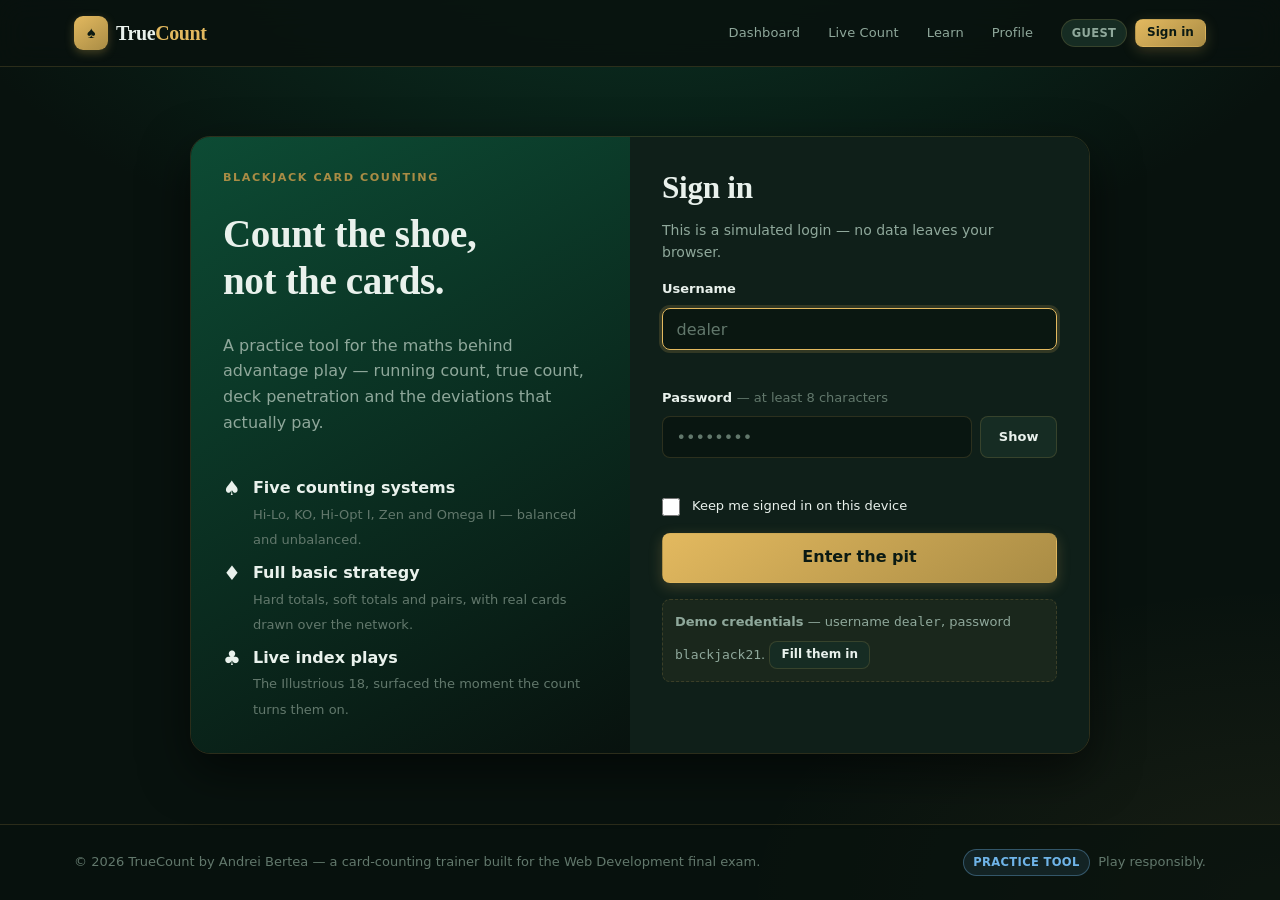
<file: WebDev_exam_Sep26/index.html>
<!DOCTYPE html>
<html lang="en">
<head>
  <meta charset="UTF-8">
  <meta name="viewport" content="width=device-width, initial-scale=1.0">

  <title>Dashboard · TrueCount</title>

  <meta name="description" content="Your TrueCount dashboard: cards counted, sessions saved, peak true count and the shoe you left in progress.">
  <meta name="keywords" content="blackjack dashboard, card counting practice, running count, true count, hi-lo">
  <meta name="author" content="Andrei Bertea">
  <meta name="theme-color" content="#08120e">
  <link rel="canonical" href="index.html">

  <meta property="og:type" content="website">
  <meta property="og:title" content="TrueCount — Blackjack Card Counting Trainer">
  <meta property="og:description" content="Track a live running and true count across five counting systems, and learn the index plays that matter.">

  <link rel="icon" href="data:image/svg+xml,<svg xmlns='http://www.w3.org/2000/svg' viewBox='0 0 32 32'><rect width='32' height='32' rx='7' fill='%23e3b95f'/><text x='16' y='24' font-size='22' text-anchor='middle' fill='%230b1a13'>♠</text></svg>">
  <link rel="stylesheet" href="css/style.css">
</head>

<body>
  <a class="skip-link" href="#main">Skip to content</a>

  <header class="site-header" data-site-header></header>

  <main class="page" id="main">
    <div class="container stack stack--wide">

      <!-- Hero -->
      <section class="hero">
        <div class="hero__body">
          <p class="section-label">Dashboard</p>
          <h1 id="greeting">Welcome back</h1>
          <p class="lede" id="greeting-sub">Pick up where you left off, or start something new.</p>
          <div class="row row--tight" style="margin-top:1.5rem">
            <a class="btn btn--primary btn--lg" href="counter.html">Open the live count</a>
            <a class="btn btn--lg" href="learn.html">Systems &amp; strategy</a>
          </div>
        </div>

        <aside class="hero__aside">
          <div class="card" style="background:rgba(8,18,14,.45)">
            <p class="section-label">Shoe in progress</p>
            <div id="shoe-status">
              <p class="muted" style="font-size:.875rem">No shoe open.</p>
            </div>
          </div>
        </aside>
      </section>

      <!-- Stats -->
      <section aria-labelledby="stats-heading">
        <h2 id="stats-heading">Your numbers</h2>
        <div class="stat-row" id="stat-row"></div>
      </section>

      <!-- Counting systems -->
      <section class="card" aria-labelledby="systems-heading">
        <div class="card__header">
          <h2 class="card__title" id="systems-heading">Counting systems</h2>
          <a class="btn btn--sm btn--ghost" href="learn.html">Compare all</a>
        </div>
        <ul class="list" id="systems-list"></ul>
      </section>

      <!-- Activity feed -->
      <section class="card" aria-labelledby="activity-heading">
        <div class="card__header">
          <h2 class="card__title" id="activity-heading">Recent activity</h2>
          <button class="btn btn--sm btn--danger" type="button" id="clear-activity">Clear all</button>
        </div>

        <div class="chip-row" id="activity-filters" role="group" aria-label="Filter activity">
          <button class="chip" type="button" data-filter="all" aria-pressed="true">All</button>
          <button class="chip" type="button" data-filter="counter" aria-pressed="false">Counting</button>
          <button class="chip" type="button" data-filter="profile" aria-pressed="false">Profile</button>
          <button class="chip" type="button" data-filter="auth" aria-pressed="false">Account</button>
        </div>

        <ul class="list scroll-y" id="activity-list" style="margin-top:1rem" aria-live="polite"></ul>
      </section>

    </div>
  </main>

  <footer class="site-footer" data-site-footer></footer>

  <div class="toast-stack" role="status" aria-live="polite"></div>

  <script src="js/app.js"></script>
  <script src="js/dashboard.js"></script>
</body>
</html>
</file>
<file: WebDev_exam_Sep26/css/style.css>
/* ==========================================================================
   TrueCount — Blackjack Card Counting Trainer
   Single stylesheet: design tokens, layout (Flexbox), components, animations,
   and responsive media queries.
   ========================================================================== */

/* --------------------------------------------------------------------------
   1. Design tokens
   -------------------------------------------------------------------------- */
:root {
  /* Colour scheme — casino felt green with a warm gold accent */
  --bg:            #08120e;
  --surface:       #0f1f19;
  --surface-2:     #162c23;
  --surface-3:     #1e3a2e;
  --felt:          #0d5138;
  --felt-light:    #146b4a;
  --gold:          #e3b95f;
  --gold-dim:      #a98c45;
  --text:          #e9f1ec;
  --text-muted:    #8fa89b;
  --text-faint:    #62786c;
  --positive:      #57d98a;
  --negative:      #f0767b;
  --warning:       #f2c14e;
  --info:          #6fb4e8;
  --border:        rgba(227, 185, 95, 0.16);
  --border-strong: rgba(227, 185, 95, 0.34);

  /* Typography */
  --font-display: "Iowan Old Style", "Palatino Linotype", Palatino, Georgia, "Times New Roman", serif;
  --font-body: system-ui, -apple-system, "Segoe UI", Roboto, "Helvetica Neue", Arial, sans-serif;
  --font-mono: "SFMono-Regular", "Cascadia Mono", Consolas, "Liberation Mono", Menlo, monospace;

  --step--1: 0.8125rem;
  --step-0:  1rem;
  --step-1:  1.25rem;
  --step-2:  1.5625rem;
  --step-3:  1.9531rem;
  --step-4:  2.4414rem;

  /* Spacing scale */
  --sp-1: 0.25rem;
  --sp-2: 0.5rem;
  --sp-3: 0.75rem;
  --sp-4: 1rem;
  --sp-5: 1.5rem;
  --sp-6: 2rem;
  --sp-7: 3rem;

  --radius:    12px;
  --radius-sm: 8px;
  --radius-lg: 20px;

  --shadow:    0 6px 24px rgba(0, 0, 0, 0.42);
  --shadow-lg: 0 18px 48px rgba(0, 0, 0, 0.55);

  --transition: 180ms cubic-bezier(0.22, 0.61, 0.36, 1);
  --maxw: 1180px;
}

/* --------------------------------------------------------------------------
   2. Reset & base
   -------------------------------------------------------------------------- */
*,
*::before,
*::after { box-sizing: border-box; }

html { scroll-behavior: smooth; }

body {
  margin: 0;
  min-height: 100vh;
  display: flex;
  flex-direction: column;
  font-family: var(--font-body);
  font-size: var(--step-0);
  line-height: 1.6;
  color: var(--text);
  background-color: var(--bg);
  background-image:
    radial-gradient(ellipse 80% 60% at 50% -10%, rgba(13, 81, 56, 0.55), transparent 70%),
    radial-gradient(ellipse 60% 50% at 100% 100%, rgba(227, 185, 95, 0.07), transparent 70%);
  background-attachment: fixed;
  -webkit-font-smoothing: antialiased;
}

h1, h2, h3, h4 {
  font-family: var(--font-display);
  font-weight: 600;
  line-height: 1.2;
  letter-spacing: -0.01em;
  margin: 0 0 var(--sp-3);
}

h1 { font-size: var(--step-4); }
h2 { font-size: var(--step-3); }
h3 { font-size: var(--step-1); }
h4 { font-size: var(--step-0); }

p { margin: 0 0 var(--sp-4); }
p:last-child { margin-bottom: 0; }

a {
  color: var(--gold);
  text-decoration: none;
  transition: color var(--transition);
}
a:hover { color: #f3d68f; text-decoration: underline; }

ul, ol { margin: 0 0 var(--sp-4); padding-left: 1.2em; }

img { max-width: 100%; display: block; }

/* The `hidden` attribute is toggled from JavaScript all over this app, and
   several of the elements it is applied to also carry a layout class such as
   .stack or .alert that sets `display`. Author-level `display` beats the
   browser's own [hidden] rule, so state it explicitly and win. */
[hidden] { display: none !important; }

:focus-visible {
  outline: 2px solid var(--gold);
  outline-offset: 3px;
  border-radius: 4px;
}

.visually-hidden {
  position: absolute;
  width: 1px; height: 1px;
  padding: 0; margin: -1px;
  overflow: hidden;
  clip: rect(0 0 0 0);
  white-space: nowrap;
  border: 0;
}

.skip-link {
  position: absolute;
  left: var(--sp-4);
  top: -100px;
  z-index: 200;
  padding: var(--sp-2) var(--sp-4);
  background: var(--gold);
  color: #10201a;
  border-radius: var(--radius-sm);
  font-weight: 600;
  transition: top var(--transition);
}
.skip-link:focus { top: var(--sp-4); }

/* --------------------------------------------------------------------------
   3. Layout primitives (Flexbox)
   -------------------------------------------------------------------------- */
.container {
  width: 100%;
  max-width: var(--maxw);
  margin-inline: auto;
  padding-inline: var(--sp-5);
}

.page {
  flex: 1 0 auto;
  padding-block: var(--sp-6) var(--sp-7);
  animation: page-in 400ms ease both;
}

.row {
  display: flex;
  flex-wrap: wrap;
  gap: var(--sp-4);
}
.row--between { justify-content: space-between; }
.row--center  { justify-content: center; }
.row--middle  { align-items: center; }
.row--tight   { gap: var(--sp-2); }
.row--wide    { gap: var(--sp-5); }

.stack {
  display: flex;
  flex-direction: column;
  gap: var(--sp-4);
}
.stack--tight { gap: var(--sp-2); }
.stack--wide  { gap: var(--sp-6); }

/* Grows to fill the line, but keeps a base width so the flex line wraps
   onto a new row instead of squeezing the text into a narrow column. */
.grow { flex: 1 1 260px; min-width: 0; }
.spacer { flex: 1 1 auto; }

/* --------------------------------------------------------------------------
   4. Site header & navigation
   -------------------------------------------------------------------------- */
.site-header {
  position: sticky;
  top: 0;
  z-index: 100;
  background: rgba(8, 18, 14, 0.88);
  backdrop-filter: blur(14px);
  border-bottom: 1px solid var(--border);
}

.site-header__inner {
  display: flex;
  align-items: center;
  gap: var(--sp-4);
  min-height: 66px;
  padding-block: var(--sp-2);
}

.brand {
  display: flex;
  align-items: center;
  gap: var(--sp-2);
  font-family: var(--font-display);
  font-size: var(--step-1);
  font-weight: 700;
  color: var(--text);
  letter-spacing: -0.02em;
  flex-shrink: 0;
}
.brand:hover { text-decoration: none; color: var(--gold); }

.brand__mark {
  display: flex;
  align-items: center;
  justify-content: center;
  width: 34px; height: 34px;
  border-radius: 9px;
  background: linear-gradient(145deg, var(--gold), var(--gold-dim));
  color: #0b1a13;
  font-size: 1rem;
  font-weight: 800;
  box-shadow: 0 3px 10px rgba(227, 185, 95, 0.28);
  transition: transform var(--transition);
}
.brand:hover .brand__mark { transform: rotate(-8deg) scale(1.06); }

.brand__name em { font-style: normal; color: var(--gold); }

.nav-toggle {
  display: none;
  margin-left: auto;
  width: 42px; height: 42px;
  align-items: center;
  justify-content: center;
  background: var(--surface-2);
  border: 1px solid var(--border);
  border-radius: var(--radius-sm);
  color: var(--text);
  font-size: 1.15rem;
  cursor: pointer;
}

.site-nav {
  display: flex;
  align-items: center;
  gap: var(--sp-4);
  margin-left: auto;
}

.site-nav__list {
  display: flex;
  align-items: center;
  gap: var(--sp-1);
  list-style: none;
  margin: 0;
  padding: 0;
}

.site-nav__link {
  display: block;
  padding: var(--sp-2) var(--sp-3);
  border-radius: var(--radius-sm);
  color: var(--text-muted);
  font-size: var(--step--1);
  font-weight: 500;
  letter-spacing: 0.01em;
  transition: background var(--transition), color var(--transition);
}
.site-nav__link:hover {
  background: var(--surface-2);
  color: var(--text);
  text-decoration: none;
}
.site-nav__link[aria-current="page"] {
  color: var(--gold);
  background: rgba(227, 185, 95, 0.11);
}

/* Auth chip in the header — swaps between logged-out and logged-in states */
.auth-chip { display: flex; align-items: center; gap: var(--sp-2); }

.avatar {
  display: flex;
  align-items: center;
  justify-content: center;
  width: 34px; height: 34px;
  flex-shrink: 0;
  border-radius: 50%;
  background: var(--surface-3);
  border: 1px solid var(--border-strong);
  font-size: 1rem;
}
.avatar--lg { width: 76px; height: 76px; font-size: 2.1rem; }

.auth-chip__name {
  font-size: var(--step--1);
  font-weight: 600;
  max-width: 120px;
  overflow: hidden;
  text-overflow: ellipsis;
  white-space: nowrap;
}

/* --------------------------------------------------------------------------
   5. Buttons
   -------------------------------------------------------------------------- */
.btn {
  display: inline-flex;
  align-items: center;
  justify-content: center;
  gap: var(--sp-2);
  padding: 0.6rem 1.1rem;
  font-family: inherit;
  font-size: var(--step--1);
  font-weight: 600;
  line-height: 1.3;
  color: var(--text);
  background: var(--surface-2);
  border: 1px solid var(--border);
  border-radius: var(--radius-sm);
  cursor: pointer;
  transition: background var(--transition), border-color var(--transition),
              transform var(--transition), color var(--transition);
}
.btn:hover:not(:disabled) {
  background: var(--surface-3);
  border-color: var(--border-strong);
  text-decoration: none;
  transform: translateY(-1px);
}
.btn:active:not(:disabled) { transform: translateY(0) scale(0.985); }
.btn:disabled { opacity: 0.45; cursor: not-allowed; }

.btn--primary {
  background: linear-gradient(145deg, var(--gold), var(--gold-dim));
  border-color: transparent;
  color: #0b1a13;
  box-shadow: 0 4px 14px rgba(227, 185, 95, 0.22);
}
.btn--primary:hover:not(:disabled) {
  background: linear-gradient(145deg, #f0cd7d, var(--gold));
  color: #0b1a13;
}

.btn--ghost { background: transparent; }
.btn--danger { color: var(--negative); border-color: rgba(240, 118, 123, 0.35); }
.btn--danger:hover:not(:disabled) { background: rgba(240, 118, 123, 0.12); }
.btn--block { width: 100%; }
.btn--lg { padding: 0.85rem 1.6rem; font-size: var(--step-0); }
.btn--sm { padding: 0.35rem 0.7rem; font-size: 0.75rem; }

/* --------------------------------------------------------------------------
   6. Cards & panels
   -------------------------------------------------------------------------- */
.card {
  background: var(--surface);
  border: 1px solid var(--border);
  border-radius: var(--radius);
  padding: var(--sp-5);
  box-shadow: var(--shadow);
}
.card--flush { padding: 0; overflow: hidden; }
.card--felt {
  background:
    linear-gradient(160deg, rgba(13, 81, 56, 0.65), rgba(15, 31, 25, 0.9));
}

.card__header {
  display: flex;
  align-items: center;
  justify-content: space-between;
  flex-wrap: wrap;
  gap: var(--sp-3);
  margin-bottom: var(--sp-4);
}
.card__title { margin: 0; font-size: var(--step-1); }

.section-label {
  font-size: 0.7rem;
  font-weight: 700;
  letter-spacing: 0.14em;
  text-transform: uppercase;
  color: var(--gold-dim);
  margin-bottom: var(--sp-2);
}

.lede {
  font-size: var(--step-1);
  color: var(--text-muted);
  max-width: 62ch;
}

.muted { color: var(--text-muted); }
.faint { color: var(--text-faint); font-size: var(--step--1); }

/* --------------------------------------------------------------------------
   7. Hero
   -------------------------------------------------------------------------- */
.hero {
  display: flex;
  flex-wrap: wrap;
  align-items: center;
  gap: var(--sp-6);
  padding: var(--sp-6);
  margin-bottom: var(--sp-6);
  border: 1px solid var(--border);
  border-radius: var(--radius-lg);
  background:
    linear-gradient(135deg, rgba(13, 81, 56, 0.55), rgba(15, 31, 25, 0.92));
  box-shadow: var(--shadow-lg);
}
.hero__body { flex: 1 1 340px; }
.hero__aside { flex: 0 1 280px; }
.hero h1 { margin-bottom: var(--sp-3); }

/* --------------------------------------------------------------------------
   8. Stats
   -------------------------------------------------------------------------- */
.stat-row {
  display: flex;
  flex-wrap: wrap;
  gap: var(--sp-4);
}

.stat {
  flex: 1 1 150px;
  display: flex;
  flex-direction: column;
  gap: var(--sp-1);
  padding: var(--sp-4);
  background: var(--surface);
  border: 1px solid var(--border);
  border-radius: var(--radius);
  transition: transform var(--transition), border-color var(--transition);
}
.stat:hover { transform: translateY(-3px); border-color: var(--border-strong); }

.stat__label {
  font-size: 0.7rem;
  font-weight: 700;
  letter-spacing: 0.12em;
  text-transform: uppercase;
  color: var(--text-faint);
}
.stat__value {
  font-family: var(--font-display);
  font-size: var(--step-3);
  font-weight: 700;
  line-height: 1.1;
  color: var(--text);
}
.stat__hint { font-size: var(--step--1); color: var(--text-muted); }

/* --------------------------------------------------------------------------
   9. The count readout (counter page)
   -------------------------------------------------------------------------- */
.readout {
  display: flex;
  flex-wrap: wrap;
  gap: var(--sp-4);
}

.readout__cell {
  flex: 1 1 130px;
  display: flex;
  flex-direction: column;
  align-items: center;
  gap: var(--sp-1);
  padding: var(--sp-4) var(--sp-3);
  text-align: center;
  background: rgba(8, 18, 14, 0.5);
  border: 1px solid var(--border);
  border-radius: var(--radius);
}
.readout__cell--hero { flex: 2 1 200px; }

.readout__label {
  font-size: 0.68rem;
  font-weight: 700;
  letter-spacing: 0.14em;
  text-transform: uppercase;
  color: var(--text-faint);
}
.readout__value {
  font-family: var(--font-mono);
  font-size: var(--step-4);
  font-weight: 700;
  line-height: 1;
  font-variant-numeric: tabular-nums;
}
.readout__cell--hero .readout__value { font-size: 3.4rem; }
.readout__value.is-positive { color: var(--positive); }
.readout__value.is-negative { color: var(--negative); }
.readout__note { font-size: var(--step--1); color: var(--text-muted); }

/* pulse when the count changes */
.pulse { animation: pulse 340ms ease; }

/* --------------------------------------------------------------------------
   10. Card input pad
   -------------------------------------------------------------------------- */
.cardpad {
  display: flex;
  flex-wrap: wrap;
  gap: var(--sp-2);
}

.cardkey {
  flex: 1 1 62px;
  min-width: 58px;
  display: flex;
  flex-direction: column;
  align-items: center;
  justify-content: center;
  gap: 2px;
  aspect-ratio: 5 / 7;
  padding: var(--sp-2);
  background: linear-gradient(160deg, #fdfbf5, #e6e0d2);
  color: #16211b;
  border: 1px solid rgba(0, 0, 0, 0.28);
  border-radius: 10px;
  font-family: var(--font-display);
  font-size: var(--step-2);
  font-weight: 700;
  cursor: pointer;
  box-shadow: 0 3px 9px rgba(0, 0, 0, 0.36);
  transition: transform 120ms ease, box-shadow 120ms ease, filter 120ms ease;
}
.cardkey:hover:not(:disabled) {
  transform: translateY(-5px);
  box-shadow: 0 10px 20px rgba(0, 0, 0, 0.45);
}
.cardkey:active:not(:disabled) { transform: translateY(-1px) scale(0.97); }
.cardkey:disabled { filter: grayscale(0.7) brightness(0.62); cursor: not-allowed; }

.cardkey__tag {
  font-family: var(--font-mono);
  font-size: 0.68rem;
  font-weight: 700;
  padding: 1px 6px;
  border-radius: 20px;
  background: rgba(0, 0, 0, 0.08);
}
.cardkey__tag.is-positive { color: #1c7a45; background: rgba(28, 122, 69, 0.14); }
.cardkey__tag.is-negative { color: #b02f34; background: rgba(176, 47, 52, 0.13); }

.cardkey__left { font-family: var(--font-body); font-size: 0.6rem; color: #5d6b62; font-weight: 600; }

/* A dealt playing card (Learn page) */
.playing-card {
  width: 108px;
  aspect-ratio: 5 / 7;
  display: flex;
  flex-direction: column;
  align-items: center;
  justify-content: center;
  border-radius: 10px;
  background: linear-gradient(160deg, #fdfbf5, #ece6d8);
  color: #16211b;
  border: 1px solid rgba(0, 0, 0, 0.25);
  box-shadow: var(--shadow);
  font-family: var(--font-display);
  animation: deal 320ms cubic-bezier(0.22, 0.61, 0.36, 1) both;
}
.playing-card--red { color: #b02f34; }
.playing-card__rank { font-size: 2.4rem; font-weight: 700; line-height: 1; }
.playing-card__suit { font-size: 1.8rem; line-height: 1; }
.playing-card--back {
  background:
    repeating-linear-gradient(45deg, #143f30 0 8px, #0e2f24 8px 16px);
  border-color: rgba(227, 185, 95, 0.3);
  color: var(--gold-dim);
  font-size: 1.6rem;
}
.playing-card--xl { width: 150px; }

/* --------------------------------------------------------------------------
   11. Progress / meters
   -------------------------------------------------------------------------- */
.meter {
  height: 10px;
  width: 100%;
  border-radius: 20px;
  background: rgba(8, 18, 14, 0.7);
  border: 1px solid var(--border);
  overflow: hidden;
}
.meter__fill {
  height: 100%;
  width: 0;
  border-radius: 20px;
  background: linear-gradient(90deg, var(--felt), var(--gold));
  transition: width 320ms ease, background 320ms ease;
}
.meter__fill.is-hot { background: linear-gradient(90deg, var(--gold), #f4a261); }

/* --------------------------------------------------------------------------
   12. Lists (history, activity, index plays)
   -------------------------------------------------------------------------- */
.list { list-style: none; margin: 0; padding: 0; }

.list__item {
  display: flex;
  align-items: center;
  gap: var(--sp-3);
  padding: var(--sp-3);
  border-bottom: 1px solid var(--border);
  animation: slide-in 260ms ease both;
}
.list__item:last-child { border-bottom: 0; }
.list__item:hover { background: rgba(227, 185, 95, 0.045); }

.list__badge {
  display: flex;
  align-items: center;
  justify-content: center;
  flex-shrink: 0;
  min-width: 38px;
  height: 38px;
  padding-inline: var(--sp-2);
  border-radius: var(--radius-sm);
  background: var(--surface-2);
  border: 1px solid var(--border);
  font-family: var(--font-mono);
  font-weight: 700;
  font-size: var(--step--1);
}
.list__badge.is-positive { color: var(--positive); border-color: rgba(87, 217, 138, 0.3); }
.list__badge.is-negative { color: var(--negative); border-color: rgba(240, 118, 123, 0.3); }

.list__body { flex: 1 1 auto; min-width: 0; }
.list__title { font-weight: 600; font-size: var(--step--1); }
.list__meta { font-size: 0.75rem; color: var(--text-faint); }

.empty-state {
  padding: var(--sp-6) var(--sp-4);
  text-align: center;
  color: var(--text-faint);
  font-size: var(--step--1);
}

/* Scrollable region for long lists */
.scroll-y { max-height: 320px; overflow-y: auto; }

/* --------------------------------------------------------------------------
   13. Chips / tags / pills
   -------------------------------------------------------------------------- */
.chip-row { display: flex; flex-wrap: wrap; gap: var(--sp-2); }

.chip {
  padding: 0.32rem 0.75rem;
  border-radius: 30px;
  border: 1px solid var(--border);
  background: var(--surface-2);
  color: var(--text-muted);
  font-size: 0.78rem;
  font-weight: 600;
  cursor: pointer;
  transition: all var(--transition);
}
.chip:hover { color: var(--text); border-color: var(--border-strong); }
.chip[aria-pressed="true"],
.chip.is-active {
  background: rgba(227, 185, 95, 0.15);
  border-color: var(--border-strong);
  color: var(--gold);
}

.pill {
  display: inline-flex;
  align-items: center;
  gap: 0.35rem;
  padding: 0.22rem 0.6rem;
  border-radius: 30px;
  font-size: 0.72rem;
  font-weight: 700;
  letter-spacing: 0.03em;
  text-transform: uppercase;
  background: var(--surface-2);
  border: 1px solid var(--border);
  color: var(--text-muted);
}
.pill--good { color: var(--positive); border-color: rgba(87, 217, 138, 0.35); background: rgba(87, 217, 138, 0.1); }
.pill--bad  { color: var(--negative); border-color: rgba(240, 118, 123, 0.35); background: rgba(240, 118, 123, 0.1); }
.pill--warn { color: var(--warning); border-color: rgba(242, 193, 78, 0.35); background: rgba(242, 193, 78, 0.1); }
.pill--info { color: var(--info); border-color: rgba(111, 180, 232, 0.35); background: rgba(111, 180, 232, 0.1); }

/* --------------------------------------------------------------------------
   14. Forms
   -------------------------------------------------------------------------- */
.field { display: flex; flex-direction: column; gap: var(--sp-2); }
.field--inline { flex: 1 1 160px; }

.label {
  font-size: var(--step--1);
  font-weight: 600;
  color: var(--text);
}
.label__hint { font-weight: 400; color: var(--text-faint); }

.input,
.select,
.textarea {
  width: 100%;
  padding: 0.65rem 0.85rem;
  font-family: inherit;
  font-size: var(--step-0);
  color: var(--text);
  background: rgba(8, 18, 14, 0.62);
  border: 1px solid var(--border);
  border-radius: var(--radius-sm);
  transition: border-color var(--transition), box-shadow var(--transition);
}
.textarea { resize: vertical; min-height: 110px; line-height: 1.5; }

.input::placeholder, .textarea::placeholder { color: var(--text-faint); }

.input:focus, .select:focus, .textarea:focus {
  outline: none;
  border-color: var(--gold);
  box-shadow: 0 0 0 3px rgba(227, 185, 95, 0.16);
}

.input.is-invalid, .select.is-invalid, .textarea.is-invalid {
  border-color: var(--negative);
  box-shadow: 0 0 0 3px rgba(240, 118, 123, 0.14);
}

.select {
  appearance: none;
  cursor: pointer;
  padding-right: 2.2rem;
  background-image: url("data:image/svg+xml,%3Csvg xmlns='http://www.w3.org/2000/svg' viewBox='0 0 12 8' fill='none' stroke='%238fa89b' stroke-width='1.6'%3E%3Cpath d='M1 1l5 5 5-5'/%3E%3C/svg%3E");
  background-repeat: no-repeat;
  background-position: right 0.85rem center;
  background-size: 12px;
}
.select option { background: #10201a; color: var(--text); }

.field__error {
  min-height: 1.1em;
  font-size: 0.78rem;
  font-weight: 500;
  color: var(--negative);
}

.input-group { display: flex; align-items: stretch; gap: var(--sp-2); }
.input-group .input { flex: 1 1 auto; }

/* Range slider — styled to match the rest of the controls */
input[type="range"] {
  -webkit-appearance: none;
  appearance: none;
  width: 100%;
  height: 10px;
  margin: 0.5rem 0;
  border-radius: 20px;
  background: linear-gradient(90deg, var(--felt), var(--gold-dim));
  border: 1px solid var(--border);
  cursor: pointer;
}
input[type="range"]::-webkit-slider-thumb {
  -webkit-appearance: none;
  appearance: none;
  width: 22px; height: 22px;
  border-radius: 50%;
  background: linear-gradient(145deg, var(--gold), var(--gold-dim));
  border: 2px solid #0b1a13;
  box-shadow: 0 2px 8px rgba(0, 0, 0, 0.5);
  transition: transform var(--transition);
}
input[type="range"]::-webkit-slider-thumb:hover { transform: scale(1.15); }
input[type="range"]::-moz-range-thumb {
  width: 20px; height: 20px;
  border-radius: 50%;
  background: var(--gold);
  border: 2px solid #0b1a13;
  cursor: pointer;
}
input[type="range"]:disabled { opacity: 0.45; cursor: not-allowed; }

.checkbox {
  display: flex;
  align-items: flex-start;
  gap: var(--sp-3);
  font-size: var(--step--1);
  cursor: pointer;
}
.checkbox input {
  width: 18px; height: 18px;
  margin: 2px 0 0;
  accent-color: var(--gold);
  cursor: pointer;
  flex-shrink: 0;
}

.form-note {
  padding: var(--sp-3);
  border-radius: var(--radius-sm);
  border: 1px dashed var(--border);
  background: rgba(227, 185, 95, 0.05);
  font-size: var(--step--1);
  color: var(--text-muted);
}

/* --------------------------------------------------------------------------
   15. Alerts (inline feedback) & toasts
   -------------------------------------------------------------------------- */
.alert {
  display: flex;
  align-items: flex-start;
  gap: var(--sp-3);
  padding: var(--sp-3) var(--sp-4);
  border-radius: var(--radius-sm);
  border: 1px solid var(--border);
  background: var(--surface-2);
  font-size: var(--step--1);
  animation: slide-in 260ms ease both;
}
.alert--success { border-color: rgba(87, 217, 138, 0.4);  background: rgba(87, 217, 138, 0.1);  color: #b6f0cd; }
.alert--error   { border-color: rgba(240, 118, 123, 0.4); background: rgba(240, 118, 123, 0.1); color: #ffc9cb; }
.alert--warn    { border-color: rgba(242, 193, 78, 0.4);  background: rgba(242, 193, 78, 0.1);  color: #ffe6ab; }
.alert--info    { border-color: rgba(111, 180, 232, 0.4); background: rgba(111, 180, 232, 0.1); color: #c6e3fb; }
.alert[hidden] { display: none; }

.toast-stack {
  position: fixed;
  right: var(--sp-5);
  bottom: var(--sp-5);
  z-index: 300;
  display: flex;
  flex-direction: column-reverse;
  gap: var(--sp-2);
  max-width: min(360px, calc(100vw - 2 * var(--sp-5)));
  pointer-events: none;
}

.toast {
  display: flex;
  align-items: flex-start;
  gap: var(--sp-3);
  padding: var(--sp-3) var(--sp-4);
  border-radius: var(--radius-sm);
  background: #142720;
  border: 1px solid var(--border-strong);
  box-shadow: var(--shadow-lg);
  font-size: var(--step--1);
  pointer-events: auto;
  animation: toast-in 280ms cubic-bezier(0.22, 0.61, 0.36, 1) both;
}
.toast.is-leaving { animation: toast-out 220ms ease forwards; }
.toast--success { border-left: 3px solid var(--positive); }
.toast--error   { border-left: 3px solid var(--negative); }
.toast--warn    { border-left: 3px solid var(--warning); }
.toast--info    { border-left: 3px solid var(--info); }
.toast__icon { flex-shrink: 0; }

/* --------------------------------------------------------------------------
   16. Tables (strategy chart)
   -------------------------------------------------------------------------- */
.table-wrap { overflow-x: auto; border-radius: var(--radius); border: 1px solid var(--border); }

.table {
  width: 100%;
  border-collapse: collapse;
  font-size: var(--step--1);
  min-width: 620px;
}
.table th, .table td {
  padding: 0.5rem 0.4rem;
  text-align: center;
  border-bottom: 1px solid rgba(227, 185, 95, 0.08);
}
.table thead th {
  position: sticky;
  top: 0;
  background: var(--surface-2);
  font-size: 0.72rem;
  letter-spacing: 0.08em;
  text-transform: uppercase;
  color: var(--gold-dim);
}
.table tbody th {
  background: var(--surface-2);
  font-family: var(--font-mono);
  font-weight: 700;
  color: var(--text);
}
.table td { font-family: var(--font-mono); font-weight: 700; }

.act-H  { background: rgba(240, 118, 123, 0.16); color: #ffb4b7; }
.act-S  { background: rgba(87, 217, 138, 0.16);  color: #a8ecc4; }
.act-D  { background: rgba(111, 180, 232, 0.18); color: #bfe0fa; }
.act-Ds { background: rgba(111, 180, 232, 0.3);  color: #dcefff; }
.act-P  { background: rgba(227, 185, 95, 0.2);   color: #f4d798; }
.act-R  { background: rgba(160, 130, 220, 0.2);  color: #d6c8f5; }

.legend { display: flex; flex-wrap: wrap; gap: var(--sp-2); font-size: 0.75rem; }
.legend__item {
  display: inline-flex;
  align-items: center;
  gap: var(--sp-2);
  padding: 0.2rem 0.55rem;
  border-radius: 6px;
}

/* --------------------------------------------------------------------------
   17. Login page
   -------------------------------------------------------------------------- */
.login-shell {
  flex: 1 0 auto;
  display: flex;
  align-items: center;
  justify-content: center;
  padding: var(--sp-6) var(--sp-4);
}

.login-panel {
  display: flex;
  flex-wrap: wrap;
  width: 100%;
  max-width: 900px;
  border-radius: var(--radius-lg);
  border: 1px solid var(--border);
  box-shadow: var(--shadow-lg);
  overflow: hidden;
  animation: page-in 460ms ease both;
}

.login-panel__aside {
  flex: 1 1 320px;
  display: flex;
  flex-direction: column;
  justify-content: center;
  gap: var(--sp-4);
  padding: var(--sp-6);
  background:
    linear-gradient(150deg, rgba(13, 81, 56, 0.9), rgba(8, 18, 14, 0.95));
}

.login-panel__form {
  flex: 1 1 340px;
  padding: var(--sp-6);
  background: var(--surface);
}

.login-feature { display: flex; gap: var(--sp-3); align-items: flex-start; }
.login-feature__icon { font-size: 1.25rem; line-height: 1.3; }

/* --------------------------------------------------------------------------
   18. Loading state
   -------------------------------------------------------------------------- */
.spinner {
  width: 30px; height: 30px;
  border: 3px solid rgba(227, 185, 95, 0.22);
  border-top-color: var(--gold);
  border-radius: 50%;
  animation: spin 780ms linear infinite;
}


/* --------------------------------------------------------------------------
   19. Footer
   -------------------------------------------------------------------------- */
.site-footer {
  flex-shrink: 0;
  margin-top: auto;
  padding-block: var(--sp-5);
  border-top: 1px solid var(--border);
  background: rgba(8, 18, 14, 0.7);
  font-size: var(--step--1);
  color: var(--text-faint);
}
.site-footer__inner {
  display: flex;
  flex-wrap: wrap;
  align-items: center;
  justify-content: space-between;
  gap: var(--sp-3);
}

/* --------------------------------------------------------------------------
   20. Animations
   -------------------------------------------------------------------------- */
@keyframes page-in {
  from { opacity: 0; transform: translateY(10px); }
  to   { opacity: 1; transform: none; }
}
@keyframes slide-in {
  from { opacity: 0; transform: translateX(-10px); }
  to   { opacity: 1; transform: none; }
}
@keyframes toast-in {
  from { opacity: 0; transform: translateY(14px) scale(0.97); }
  to   { opacity: 1; transform: none; }
}
@keyframes toast-out {
  to { opacity: 0; transform: translateX(24px); }
}
@keyframes pulse {
  0%   { transform: scale(1); }
  40%  { transform: scale(1.13); }
  100% { transform: scale(1); }
}
@keyframes deal {
  from { opacity: 0; transform: translateY(-26px) rotate(-7deg) scale(0.9); }
  to   { opacity: 1; transform: none; }
}
@keyframes spin { to { transform: rotate(360deg); } }

/* Respect users who prefer reduced motion */
@media (prefers-reduced-motion: reduce) {
  *, *::before, *::after {
    animation-duration: 0.001ms !important;
    animation-iteration-count: 1 !important;
    transition-duration: 0.001ms !important;
    scroll-behavior: auto !important;
  }
}

/* --------------------------------------------------------------------------
   21. Responsive — media queries
   -------------------------------------------------------------------------- */
@media (max-width: 900px) {
  :root { --step-4: 2rem; --step-3: 1.7rem; }

  .nav-toggle { display: flex; }

  .site-header__inner { flex-wrap: wrap; }

  .site-nav {
    display: none;
    flex-direction: column;
    align-items: stretch;
    gap: var(--sp-3);
    width: 100%;
    margin-left: 0;
    padding-block: var(--sp-3) var(--sp-4);
    border-top: 1px solid var(--border);
  }
  .site-nav.is-open { display: flex; }

  .site-nav__list { flex-direction: column; align-items: stretch; gap: 2px; }
  .site-nav__link { padding: var(--sp-3); font-size: var(--step-0); }

  .auth-chip { justify-content: flex-start; }
  .auth-chip__name { max-width: none; }

  .hero { padding: var(--sp-5); }
  .readout__cell--hero .readout__value { font-size: 2.8rem; }
}

@media (max-width: 640px) {
  :root { --sp-5: 1.1rem; --sp-6: 1.5rem; --sp-7: 2rem; }

  .container { padding-inline: var(--sp-4); }

  h1 { font-size: 1.8rem; }

  .card { padding: var(--sp-4); }

  .stat { flex-basis: calc(50% - var(--sp-4) / 2); }

  .readout__cell { flex-basis: calc(50% - var(--sp-4) / 2); }
  .readout__cell--hero { flex-basis: 100%; }

  .cardkey { flex-basis: calc(20% - var(--sp-2)); min-width: 0; font-size: var(--step-1); }

  .toast-stack { left: var(--sp-4); right: var(--sp-4); bottom: var(--sp-4); max-width: none; }

  .site-footer__inner { flex-direction: column; align-items: flex-start; }

  .login-panel__aside { display: none; }
  .login-panel__form { padding: var(--sp-5); }
}

@media (max-width: 400px) {
  .cardkey { flex-basis: calc(25% - var(--sp-2)); }
  .stat { flex-basis: 100%; }
}

/* Print — a tidy strategy chart if a student prints the Learn page */
@media print {
  body { background: #fff; color: #000; }
  .site-header, .site-footer, .toast-stack, .btn { display: none !important; }
}
</file>
